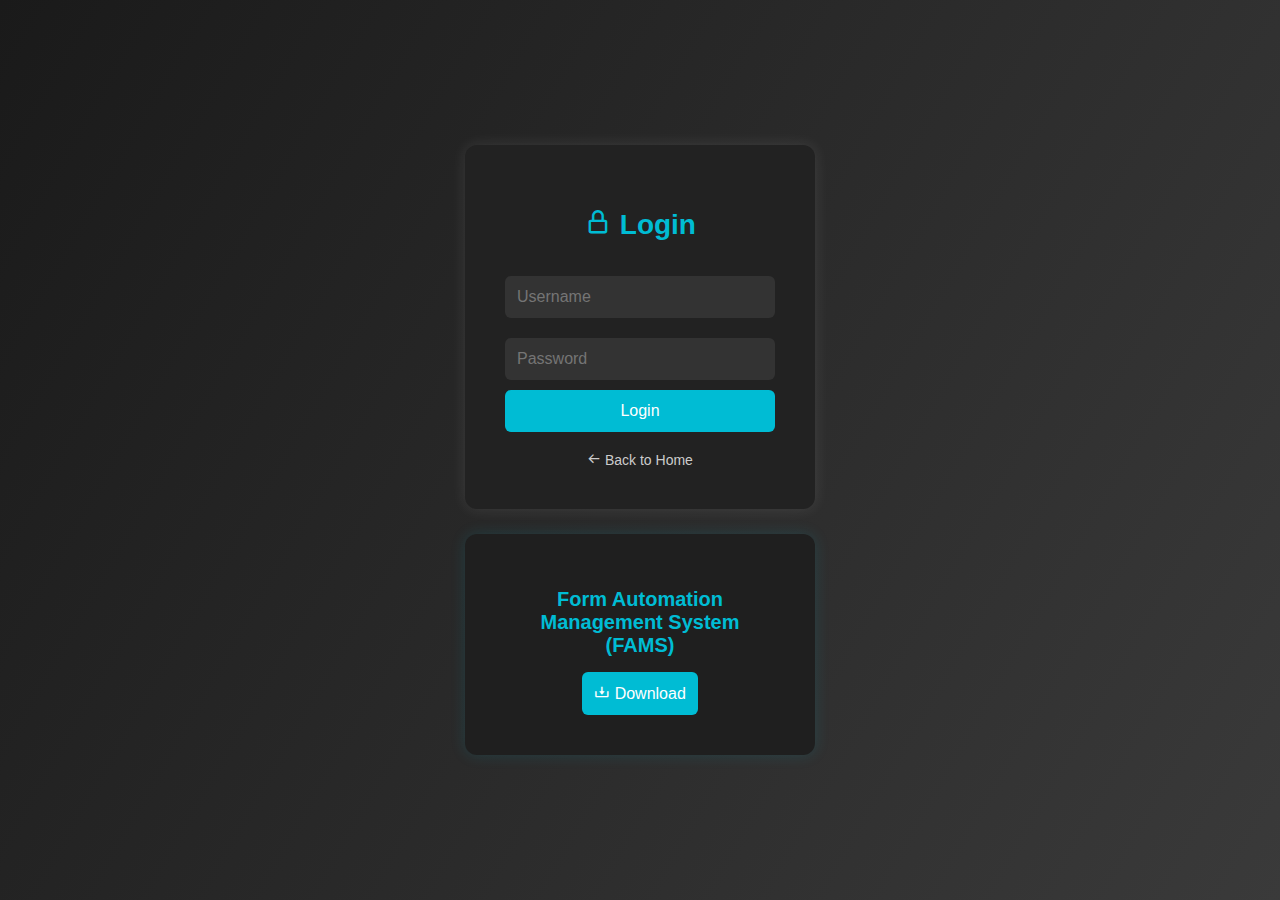
<file: downloads.html>
<!DOCTYPE html>
<html lang="en">
<head>
  <meta charset="UTF-8" />
  <meta name="viewport" content="width=device-width, initial-scale=1.0"/>
  <title>Download Codes - Paul Mendoza</title>
  <link href='https://unpkg.com/boxicons@2.1.4/css/boxicons.min.css' rel='stylesheet'>
  <style>
    body {
      margin: 0;
      padding: 0;
      font-family: 'Segoe UI', sans-serif;
      background: #111;
      color: #fff;
      display: flex;
      flex-direction: column;
      align-items: center;
      justify-content: flex-start;
      min-height: 100vh;
    }

    .container {
      max-width: 800px;
      margin-top: 80px;
      padding: 20px;
      text-align: center;
    }

    h1 {
      color: #00bcd4;
      margin-bottom: 20px;
    }

    .download-link {
      display: inline-block;
      margin: 10px;
      padding: 12px 24px;
      background-color: #00bcd4;
      color: white;
      border-radius: 6px;
      text-decoration: none;
      transition: background 0.3s ease;
    }

    .download-link:hover {
      background-color: #0097a7;
    }

    .logout-btn {
      margin-top: 40px;
      background: #444;
      color: #fff;
      padding: 10px 20px;
      border: none;
      border-radius: 6px;
      cursor: pointer;
    }

    .logout-btn:hover {
      background: #666;
    }
  </style>
  <script>
    if (sessionStorage.getItem("loggedIn") !== "true") {
      window.location.href = "login.html";
    }
  </script>
</head>
<body>
  <div class="container">
    <h1><i class='bx bx-cloud-download'></i> Private Code Downloads</h1>

    <a class="download-link" href="https://takeout-download-drive.usercontent.google.com/download/backupcode-20250728T054327Z-1-001.zip?j=c08654f0-08b1-45c0-a899-de5b4abd3535&i=0&user=631878193273&authuser=0" target="_blank">Backupcodes</a>
    <a class="download-link" href="https://codeload.github.com/paulmendoza24/windows10-activator/zip/refs/heads/main" target="_blank">Windows10 Activator</a>
    <a class="download-link" href="https://codeload.github.com/paulmendoza24/microsoft-office2021/zip/refs/heads/main" target="_blank">Microsoft Office 2021</a>
    

    <button class="logout-btn" onclick="logout()"><i class='bx bx-log-out'></i> Logout</button>
  </div>

  <script>
    function logout() {
      sessionStorage.removeItem("loggedIn");
      window.location.href = "login.html";
    }
  </script>
</body>
</html>
</file>
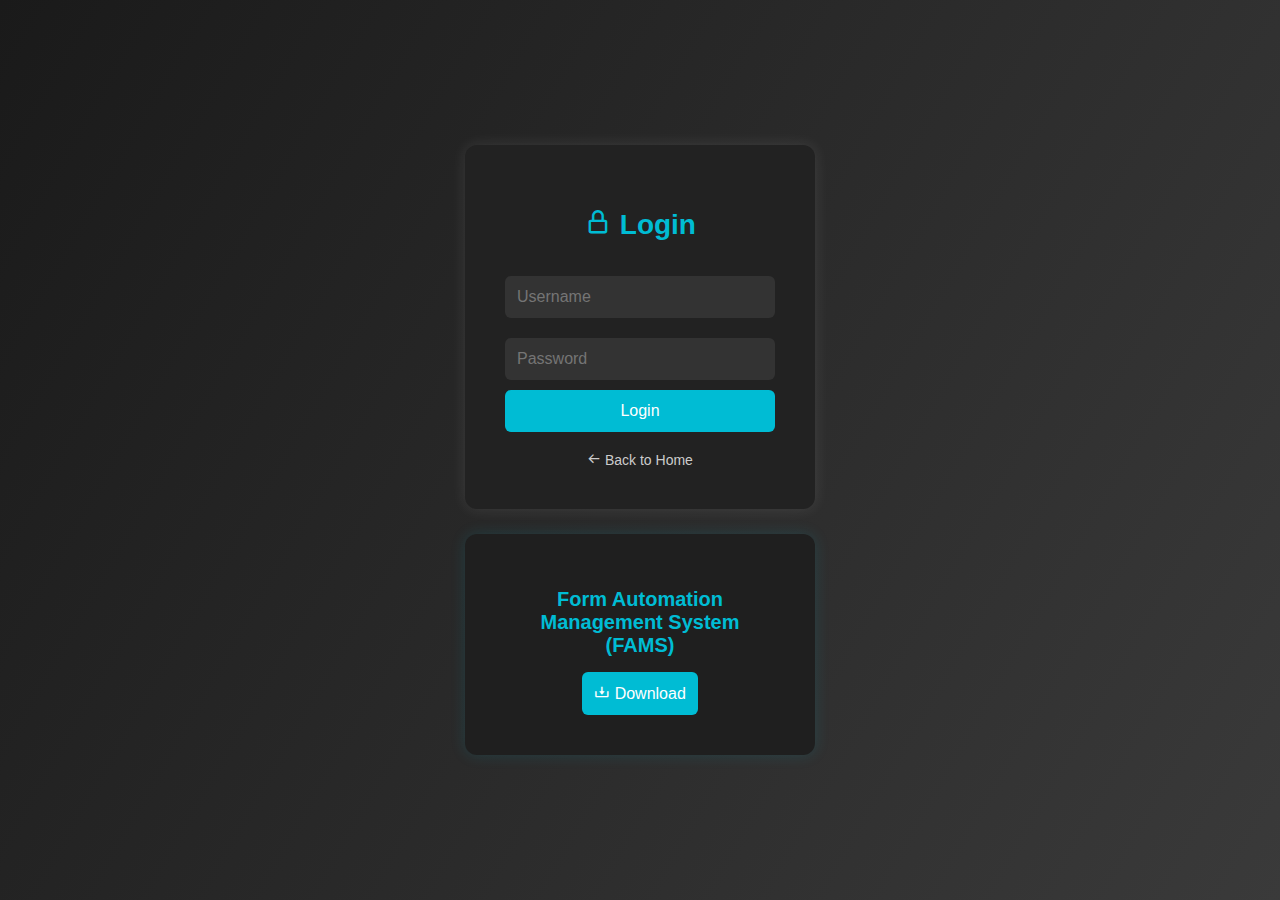
<file: login.html>
<!DOCTYPE html>
<html lang="en">

<head>
    <meta charset="UTF-8" />
    <meta name="viewport" content="width=device-width, initial-scale=1.0" />
    <title>Login - Paul Mendoza</title>
    <link href="https://unpkg.com/boxicons@2.1.4/css/boxicons.min.css" rel="stylesheet">

    <style>
        * {
            box-sizing: border-box;
        }

        body {
            margin: 0;
            padding: 20px;
            font-family: 'Segoe UI', sans-serif;
            background: linear-gradient(120deg, #1a1a1a, #3a3a3a);
            min-height: 100vh;
            display: flex;
            justify-content: center;
            align-items: center;
            color: #fff;
        }

        .container {
            width: 100%;
            display: flex;
            flex-direction: column;
            align-items: center;
            gap: 25px;
        }

        .login-box,
        .fams {
            width: 100%;
            max-width: 350px;
            background-color: #222;
            padding: 40px;
            border-radius: 12px;
            text-align: center;
        }

        .login-box {
            box-shadow: 0 0 15px rgba(255, 255, 255, 0.1);
        }

        .fams {
            background-color: #1f1f1f;
            box-shadow: 0 0 15px rgba(0, 188, 212, 0.15);
        }

        .login-box h2 {
            margin-bottom: 25px;
            font-size: 28px;
            color: #00bcd4;
        }

        .fams h1 {
            font-size: 20px;
            margin-bottom: 15px;
            color: #00bcd4;
        }

        .login-box form {
            display: flex;
            flex-direction: column;
        }

        .login-box input {
            padding: 12px;
            margin: 10px 0;
            border: none;
            border-radius: 6px;
            background-color: #333;
            color: #fff;
            font-size: 16px;
        }

        .login-box button,
        .fams button {
            padding: 12px;
            border: none;
            border-radius: 6px;
            background-color: #00bcd4;
            color: #fff;
            font-size: 16px;
            cursor: pointer;
            transition: all 0.3s ease;
        }

        .login-box button:hover,
        .fams button:hover {
            background-color: #0097a7;
            transform: translateY(-2px);
        }

        .back-link {
            margin-top: 20px;
            display: inline-block;
            color: #ccc;
            text-decoration: none;
            font-size: 14px;
        }

        .back-link:hover {
            color: #fff;
        }

        /* Tablet */
        @media (max-width: 768px) {
            .login-box h2 {
                font-size: 24px;
            }

            .fams h1 {
                font-size: 18px;
            }
        }

        /* Mobile */
        @media (max-width: 480px) {

            .login-box,
            .fams {
                padding: 25px 20px;
            }

            .login-box input,
            .login-box button,
            .fams button {
                font-size: 14px;
                padding: 10px;
            }

            .back-link {
                font-size: 13px;
            }
        }
    </style>
</head>

<body>

    <div class="container">

        <div class="login-box">
            <h2><i class='bx bx-lock-alt'></i> Login</h2>
            <form id="loginForm">
                <input type="text" id="username" placeholder="Username" required>
                <input type="password" id="password" placeholder="Password" required>
                <button type="submit">Login</button>
            </form>

            <a href="index.html" class="back-link">
                <i class='bx bx-arrow-back'></i> Back to Home
            </a>
        </div>

        <div class="fams">
            <h1>Form Automation Management System (FAMS)</h1>
            <a
                href="https://drive.usercontent.google.com/download?id=1Wbe9FTccAXxxTV3cwKfpDoSMNEKbqdAG&export=download&authuser=0&confirm=t&uuid=ffee0a16-5974-47b8-89c7-e25a98d75838&at=APcXIO3QDljEUl1GsFWGmqVvBxI9:1770032409299">
                <button>
                    <i class='bx bx-download'></i> Download
                </button>
            </a>
        </div>

    </div>

    <script src="login.js"></script>
</body>

</html>
</file>
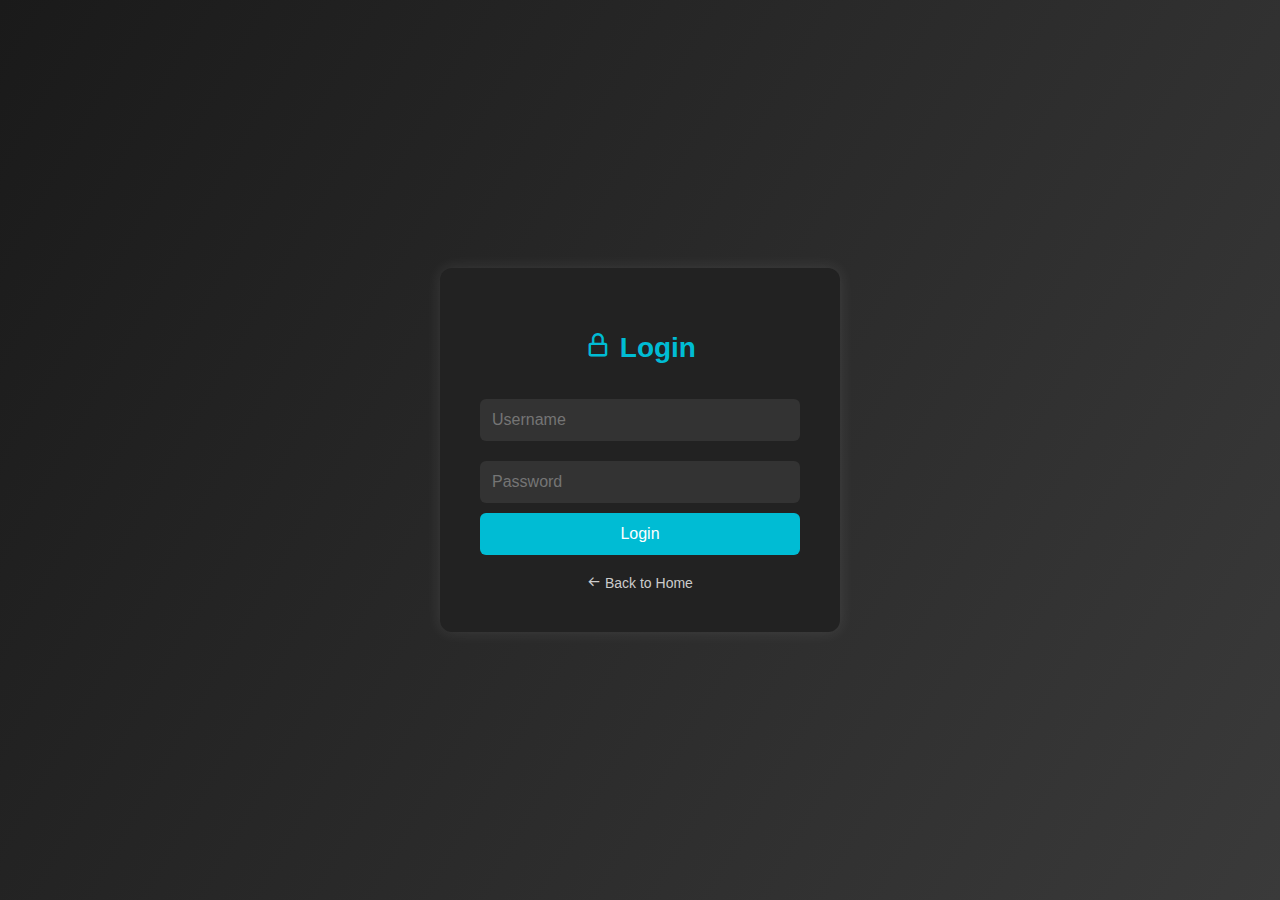
<file: pages/downloads.html>
<!DOCTYPE html>
<html lang="en">

<head>
  <meta charset="UTF-8" />
  <meta name="viewport" content="width=device-width, initial-scale=1.0" />
  <title>Download Codes - Paul Mendoza</title>
  <link rel="shortcut icon" href="../assets/images/profilelogo.png" type="image/x-icon">
  <link href='https://unpkg.com/boxicons@2.1.4/css/boxicons.min.css' rel='stylesheet'>
  <style>
    body {
      margin: 0;
      padding: 0;
      font-family: 'Segoe UI', sans-serif;
      background: #111;
      color: #fff;
      display: flex;
      flex-direction: column;
      align-items: center;
      justify-content: flex-start;
      min-height: 100vh;
    }

    .container {
      max-width: 800px;
      margin-top: 80px;
      padding: 20px;
      text-align: center;
    }

    h1 {
      color: #00bcd4;
      margin-bottom: 20px;
    }

    .download-link {
      display: inline-block;
      margin: 10px;
      padding: 12px 24px;
      background-color: #00bcd4;
      color: white;
      border-radius: 6px;
      text-decoration: none;
      transition: background 0.3s ease;
    }

    .download-link:hover {
      background-color: #0097a7;
    }

    .logout-btn {
      margin-top: 40px;
      background: #444;
      color: #fff;
      padding: 10px 20px;
      border: none;
      border-radius: 6px;
      cursor: pointer;
    }

    .logout-btn:hover {
      background: #666;
    }
  </style>
  <script>
    if (sessionStorage.getItem("loggedIn") !== "true") {
      window.location.href = "login.html";
    }

    function decodeBase64Links() {
      const links = document.querySelectorAll('.download-link');
      links.forEach(link => {
        const encoded = link.getAttribute('data-href');
        if (encoded) {
          link.href = atob(encoded);
        }
      });
    }

    window.onload = decodeBase64Links;
  </script>
</head>

<body>
  <div class="container">
    <h1><i class='bx bx-cloud-download'></i> Private Code Downloads</h1>

    <a class="download-link"
      data-href="aHR0cHM6Ly9naXRodWIuY29tL2hhcnVrbzAyNC9iYWNrdXAvYXJjaGl2ZS9yZWZzL2hlYWRzL21haW4uemlw">Backup Data</a>

    <a class="download-link"
      data-href="aHR0cHM6Ly9naXRodWIuY29tL3BhdWxtZW5kb3phMjQvd2luZG93czEwLTExLWFjdGl2YXRvci9hcmNoaXZlL3JlZnMvaGVhZHMvbWFpbi56aXA="
      target="_blank">Windows 10 and 11 Activator</a>

    <a class="download-link"
      data-href="aHR0cHM6Ly9naXRodWIuY29tL2hhcnVrbzAyNC9zc2gtd2luZG93cy9hcmNoaXZlL3JlZnMvaGVhZHMvbWFpbi56aXA="
      target="_blank">SSH Windows</a>
    <br>
    <a class="download-link"
      data-href="aHR0cHM6Ly9jMnJzZXR1cC5vZmZpY2VhcHBzLmxpdmUuY29tL2Myci9kb3dubG9hZC5hc3B4P1Byb2R1Y3RyZWxlYXNlSUQ9UHJvUGx1czIwMjFSZXRhaWwmcGxhdGZvcm09eDY0Jmxhbmd1YWdlPWVuLXVzJnZlcnNpb249TzE2R0E="
      target="_blank">OfficeSetup.exe</a>

    <a class="download-link"
      data-href="aHR0cHM6Ly9jb2RlbG9hZC5naXRodWIuY29tL3BhdWxtZW5kb3phMjQvbWljcm9zb2Z0LW9mZmljZTIwMjEvemlwL3JlZnMvaGVhZHMvbWFpbg=="
      target="_blank">Microsoft Office 2021</a>
    <a class="download-link"
      data-href="aHR0cHM6Ly9jb2RlbG9hZC5naXRodWIuY29tL3BhdWxtZW5kb3phMjQvb2ZmaWNlMjAyMS96aXAvcmVmcy9oZWFkcy9tYWlu"
      target="_blank">✅ Office 2021</a>
    <a class="download-link"
      data-href="aHR0cHM6Ly9jb2RlbG9hZC5naXRodWIuY29tL3BhdWxtZW5kb3phMjQvb2ZmaWNlMjAxOS96aXAvcmVmcy9oZWFkcy9tYWlu"
      target="_blank">✅ Office 2019</a>
    <button class="logout-btn" onclick="logout()"><i class='bx bx-log-out'></i> Logout</button>
  </div>

  <script>
    function logout() {
      sessionStorage.removeItem("loggedIn");
      window.location.href = "login.html";
    }
  </script>
</body>

</html>
</file>
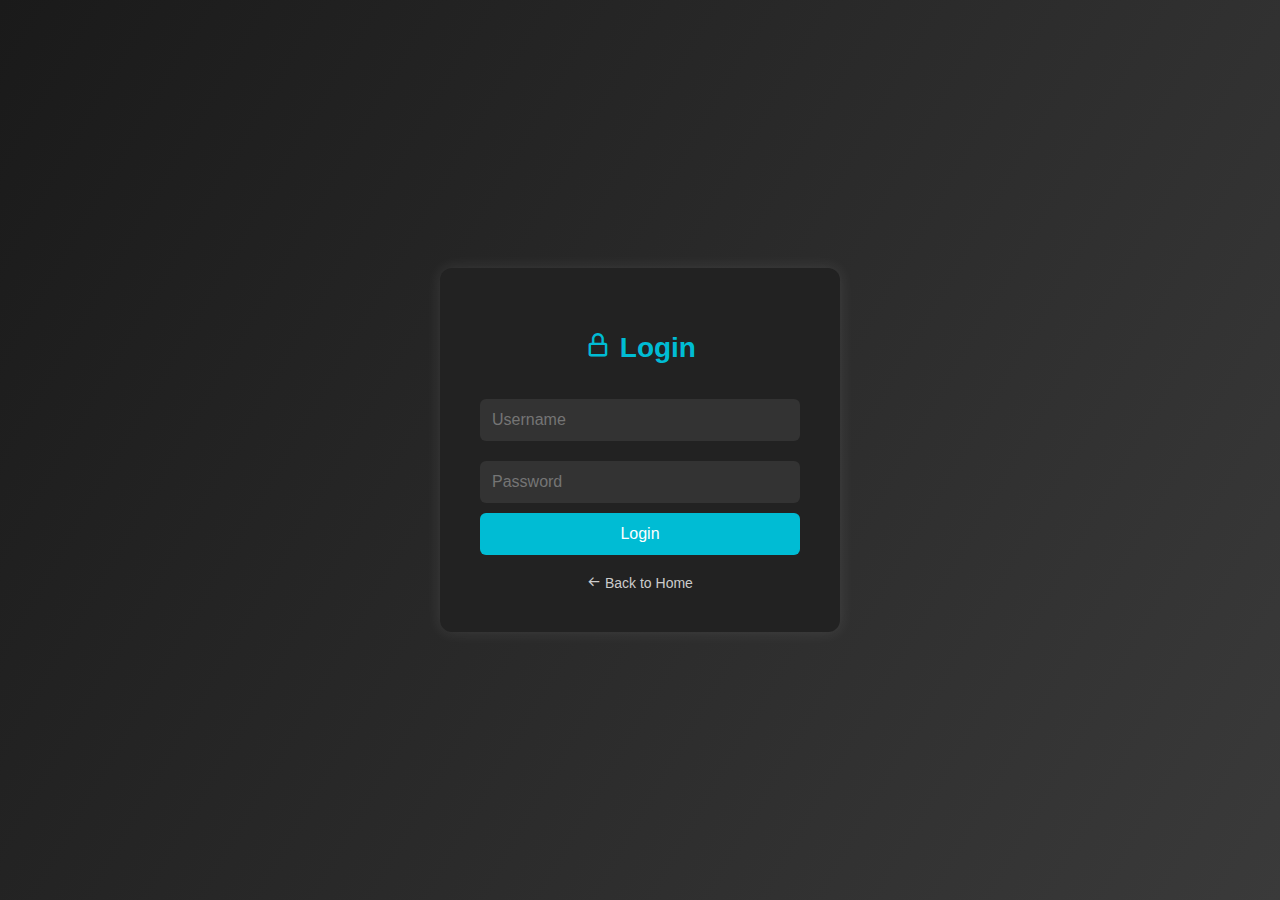
<file: pages/login.html>
<!DOCTYPE html>
<html lang="en">

<head>
    <meta charset="UTF-8" />
    <meta name="viewport" content="width=device-width, initial-scale=1.0" />
    <title>Login - Paul Mendoza</title>
    <link rel="shortcut icon" href="../assets/images/profilelogo.png" type="image/x-icon">
    <link href="https://unpkg.com/boxicons@2.1.4/css/boxicons.min.css" rel="stylesheet">
    <style>
        * {
            box-sizing: border-box;
        }

        body {
            margin: 0;
            padding: 20px;
            font-family: 'Segoe UI', sans-serif;
            background: linear-gradient(120deg, #1a1a1a, #3a3a3a);
            min-height: 100vh;
            display: flex;
            justify-content: center;
            align-items: center;
            color: #fff;
        }

        .container {
            display: flex;
            flex-direction: column;
            align-items: center;
            gap: 25px;
            width: 100%;
            max-width: 400px;
        }

        .login-box {
            width: 100%;
            background-color: #222;
            padding: 40px;
            border-radius: 12px;
            text-align: center;
            box-shadow: 0 0 15px rgba(255, 255, 255, 0.1);
        }

        .login-box h2 {
            margin-bottom: 25px;
            font-size: 28px;
            color: #00bcd4;
        }

        .login-box form {
            display: flex;
            flex-direction: column;
        }

        .login-box input {
            padding: 12px;
            margin: 10px 0;
            border: none;
            border-radius: 6px;
            background-color: #333;
            color: #fff;
            font-size: 16px;
        }

        .login-box button {
            padding: 12px;
            border: none;
            border-radius: 6px;
            background-color: #00bcd4;
            color: #fff;
            font-size: 16px;
            cursor: pointer;
            transition: all 0.3s ease;
        }

        .login-box button:hover {
            background-color: #0097a7;
            transform: translateY(-2px);
        }

        .back-link {
            margin-top: 20px;
            display: inline-block;
            color: #ccc;
            text-decoration: none;
            font-size: 14px;
        }

        .back-link:hover {
            color: #fff;
        }
    </style>
</head>

<body>
    <div class="container">
        <div class="login-box">
            <h2><i class='bx bx-lock-alt'></i> Login</h2>
            <form id="loginForm">
                <input type="text" id="username" placeholder="Username" required>
                <input type="password" id="password" placeholder="Password" required>
                <button type="submit">Login</button>
            </form>
            <a href="../index.html" class="back-link">
                <i class='bx bx-arrow-back'></i> Back to Home
            </a>
        </div>
    </div>

    <script src="../assets/js/login.js"></script>
</body>

</html>
</file>
